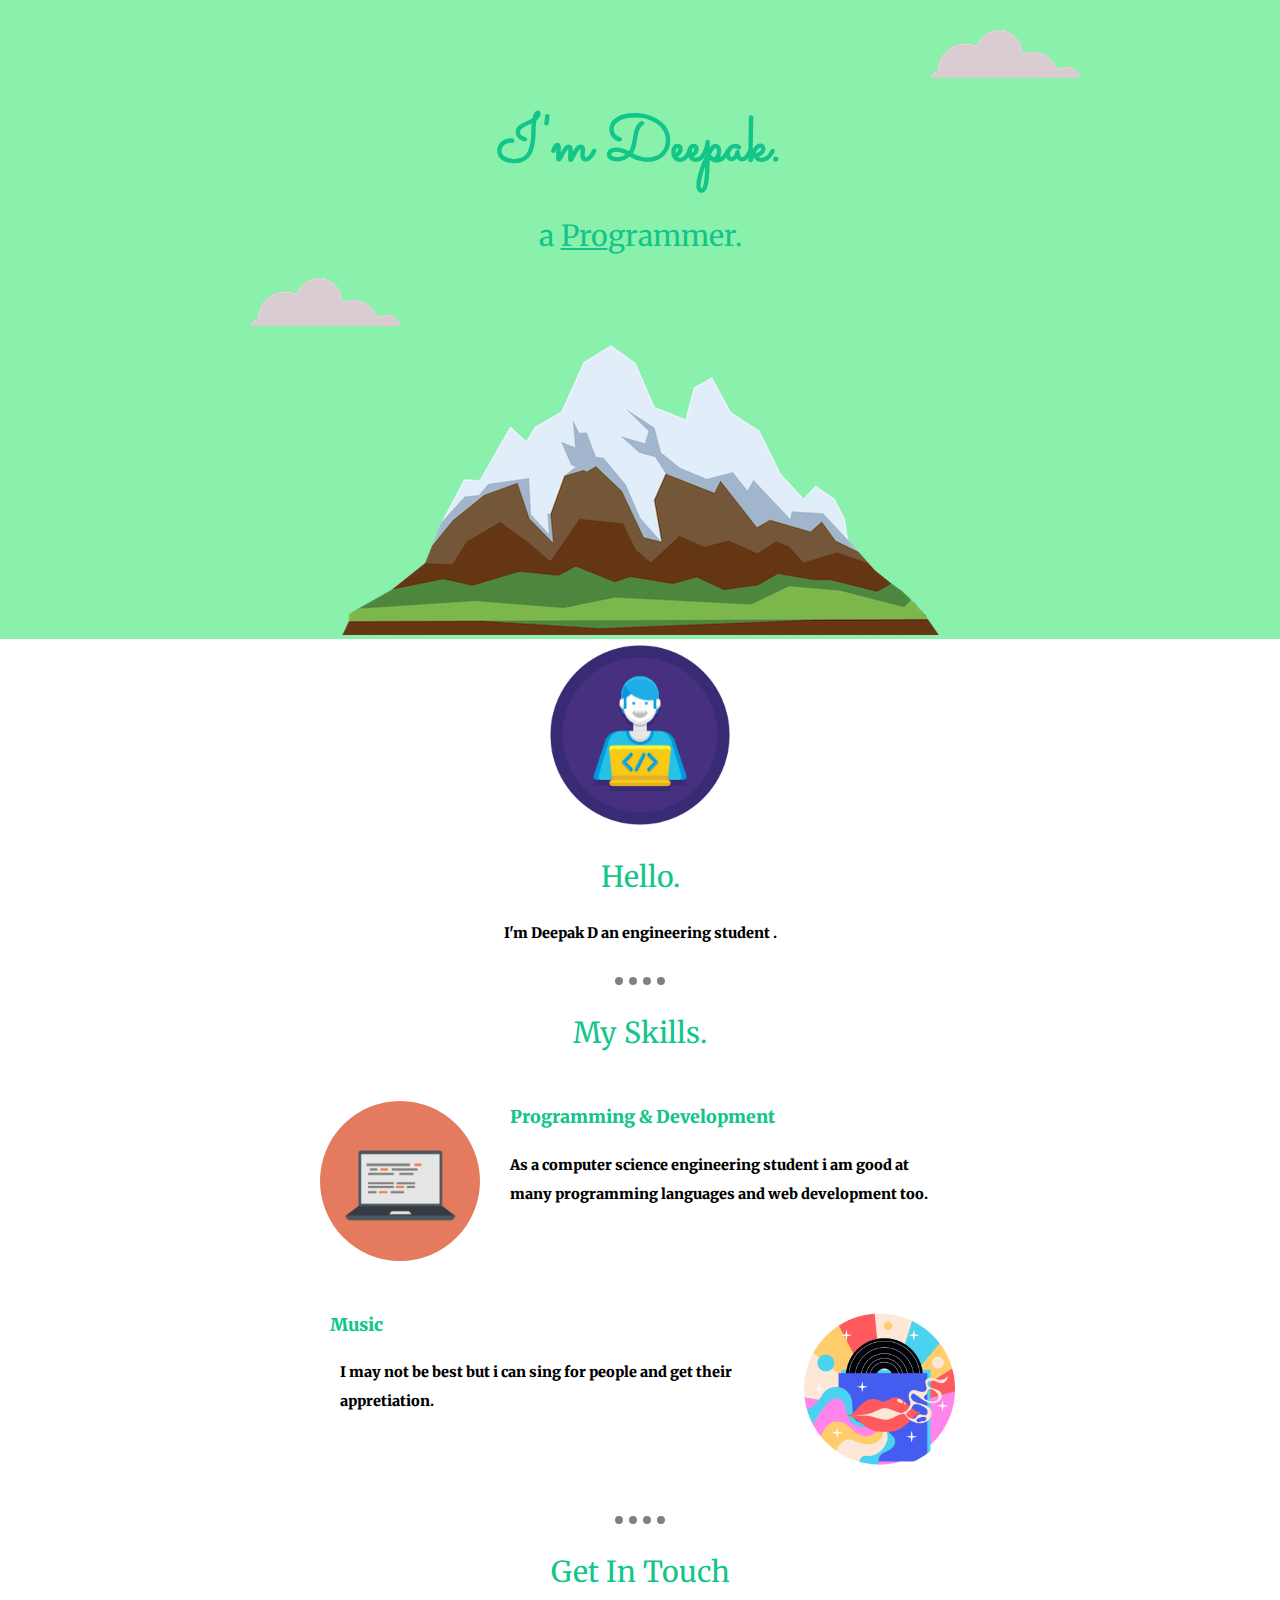
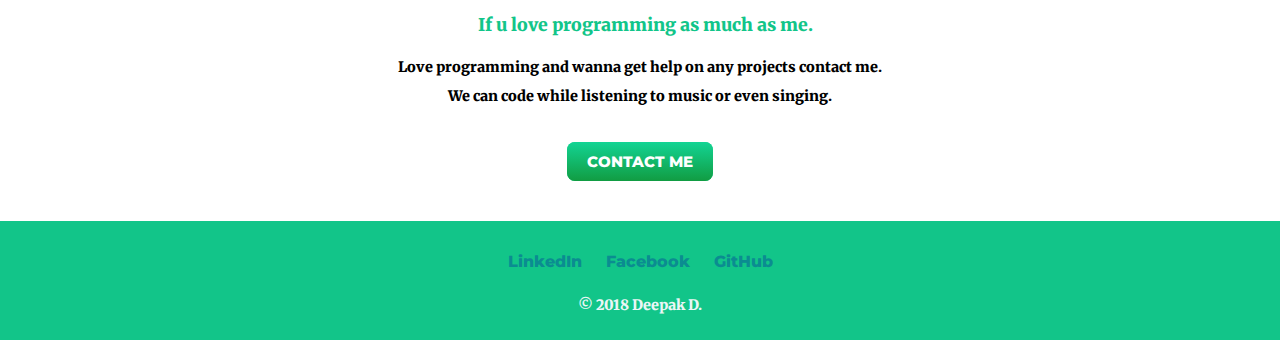
<file: CSS-My_Site/index.html>
<!DOCTYPE html>
<html lang="en">
<head>
    <link rel="preconnect" href="https://fonts.googleapis.com">
<link rel="preconnect" href="https://fonts.gstatic.com" crossorigin>
<link href="https://fonts.googleapis.com/css2?family=Dancing+Script&family=Merriweather:wght@300&family=Montserrat:wght@100&family=Sacramento&display=swap" rel="stylesheet">
    <link rel="stylesheet" href="Css/Styles.css">
    <meta charset="UTF-8">
    <meta http-equiv="X-UA-Compatible" content="IE=edge">
    <meta name="viewport" content="width=device-width, initial-scale=1.0">
    <title>Deepak D</title>
    <link rel="icon" href="CSS-My_Site/Icons/favicon.ico">
</head>
<body>
    <div class="tc">
        <img class="topcloud" src="CSS - My Site Images/cloud.png" alt="cloud">
        <h1>I'm Deepak.</h1>
        <h2>a <span>Pro</span>grammer.</h2>
        <img class="btmcloud" src="CSS - My Site Images/cloud.png" alt="cloud">
        <img class="mount" src="CSS - My Site Images/mountain.png" alt="mountain">
    </div>
    <div class="middle-container">
        <div class="profile">
          <img class="imag" src="CSS - My Site Images/programmer.png" alt="img">
          <h2>Hello.</h2>
          <p>I'm Deepak D an engineering student .</p>
        </div>
        <hr>
        <div class="skills">
          <h2>My Skills.</h2>
          <div class="skill-row">
            <img class="pimage" src="CSS - My Site Images/computer.png" alt="comp">
            <h3>Programming & Development</h3>
            <p>As a computer science engineering student i am good at many programming languages and web development too.</p>
          </div>
          <div class="skill-row">
            <img class="mimage" src="CSS - My Site Images/music-album.png" alt="">
            <h3>Music</h3>
            <p>I may not be best but i can sing for people and get their appretiation.</p>
          </div>
        </div>
        <hr>
        <div class="contact-me">
          <h2>Get In Touch</h2>
          <h3>If u love programming as much as me.</h3>
          <p>Love programming and wanna get help on any projects contact me.</p>
          <p>We can code while listening to music or even singing.</p>
          <a class="btn" href="mailto:deepak.d8296@gmail.com">CONTACT ME</a>
        </div>
      </div>
      
      
      <div class="bottom-container">
        <a class="footer-link" href="https://www.linkedin.com/in/deepak-d-4724831b8/">LinkedIn</a>
        <a class="footer-link" href="https://www.facebook.com/deepak.go.184/">Facebook</a>
        <a class="footer-link" href="https://github.com/Deezio">GitHub</a>
        <br>
        <br>
        <p class="copy ">© 2018 Deepak D.</p>
      </div>
</body>
</html>
</file>
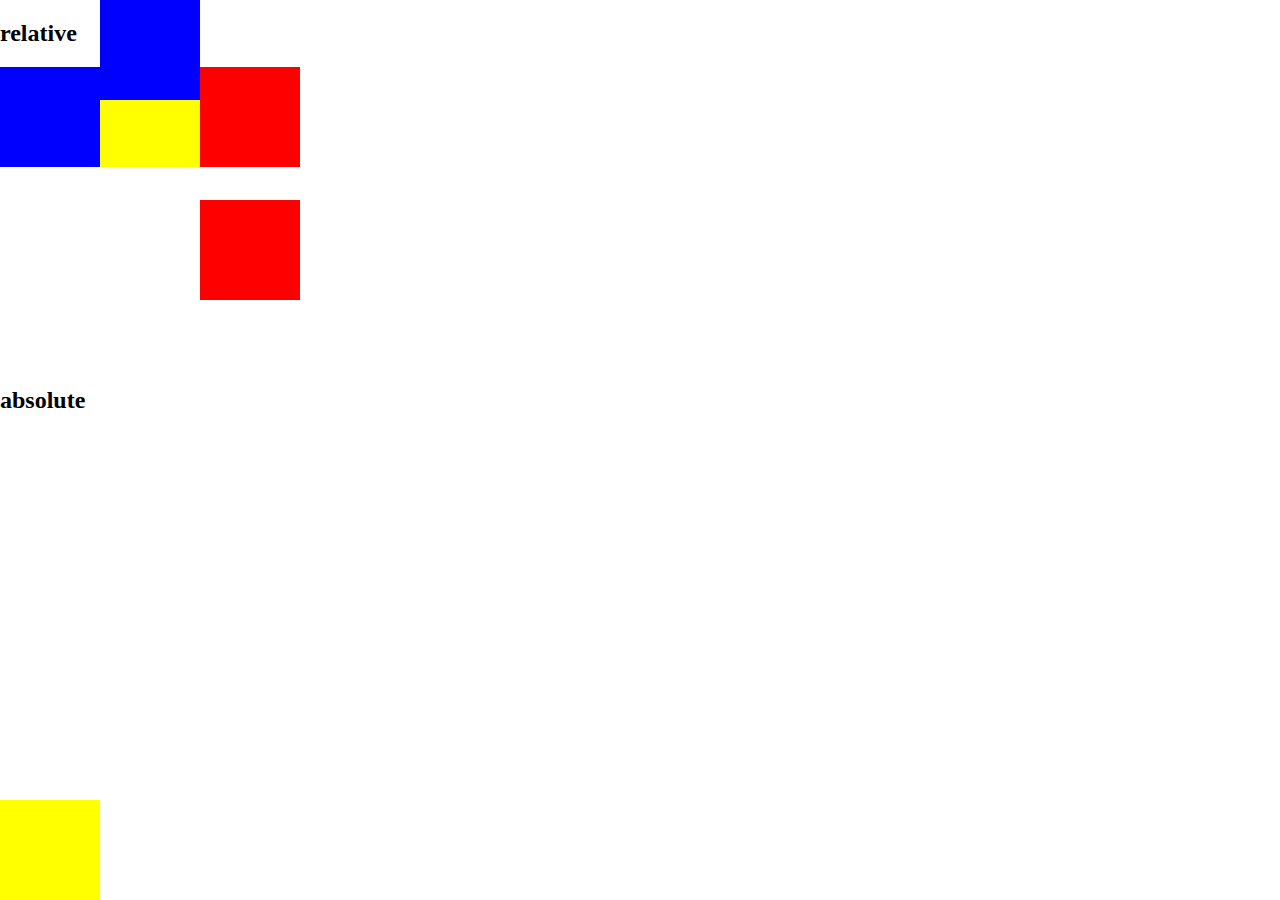
<file: CSS-My_Site/posistion/poslearnig.html>
<!DOCTYPE html>
<html lang="en">
<head>
    <link rel="stylesheet" href="/CSS-My_Site/Css/poslearnig.css">
    <meta charset="UTF-8">
    <meta http-equiv="X-UA-Compatible" content="IE=edge">
    <meta name="viewport" content="width=device-width, initial-scale=1.0">
    <title>Document</title>
</head>
<body>
    <h2>relative</h2>
    <div class="r">
        
    </div>
    <div class="b">
        
    </div>
    <div class="y">
        
    </div>
    <h2>absolute</h2>
    <div class="r1">
        
    </div>
    <div class="b1">
        
    </div>
    <div class="y1">
        
    </div>
</body>
</html>
</file>
<file: CSS-My_Site/Css/Styles.css>
.tc
{
    height: 100%;
    width: 100%;
    position: relative;
    padding-top: 100px;
    background-color: #80f0a5ea;
    margin-bottom: 0;
    padding-bottom: 0%;
    font-family: 'Merriweather', serif;
    font-weight: normal;
}
h2
{
    color: #12c589;
    font-family: 'Merriweather', serif;
    font-size: 1.8rem;
    font-weight: normal;
}
h3
{
    color: #12c589;
    font-family: 'Merriweather', serif;
    font-size: 1.1rem;
    font-weight: bolder; 
    margin-left: 10px;
}
h1
{
    color: #12c589;
    font-family: 'Sacramento', cursive;
    font-size: 4.0rem;
    margin: 0px auto 10px auto;
}
body
{
    text-align: center;
    font-weight: 800;
    font-family: 'Merriweather', serif;
    margin: 0px;
}
.btmcloud
{
    position: absolute;
    left: 250px;
}
.topcloud
{
    position: absolute;
    right: 200px;
    top: 30px;
}
span
{
    text-decoration: underline;
}
.bottom-container
{
    margin-top: 90px;
    background-color: #12c589;
    text-decoration: none;
    padding: 30px 0 20px;
}
.skill-row
{
    margin: 50px auto 100px;
    width: 50%;
    text-align: left;
    line-height: 200%;
}
.pimage
{
    float: left;
    width: 25%;
    border-radius: 100%;
    margin-right: 30px;
}
.mimage
{
    float: right;
    width: 25%;
    border-radius: 100%;
    margin-left: 30px;
}
.imag
{
    width: 15%;
}
hr
{
    margin: 30px auto 30px auto;
    border-style: none;
    border-top: dotted;
    border-width: 8px;
    width: 50px;
    border-color: grey;
}
p
{
    font-size: .9rem;
    font-weight: bolder;
    line-height: 200%;
    font-family: 'Merriweather', serif;
    margin: 0px 20px;
}
.btn
{
    background: #13d494;
    background-image: -webkit-linear-gradient(top, #13d494, #119c42);
    background-image: -moz-linear-gradient(top, #13d494, #119c42);
    background-image: -ms-linear-gradient(top, #13d494, #119c42);
    background-image: -o-linear-gradient(top, #13d494, #119c42);
    background-image: linear-gradient(to bottom, #13d494, #119c42);
    -webkit-border-radius: 8;
    -moz-border-radius: 8;
    border-radius: 8px;
    font-family: 'Montserrat', sans-serif;
    color: #ffffff;
    font-size: 15px;
    position: relative;
    top: 40px;
    padding: 10px 20px 10px 20px;
    text-decoration: none;
}
  
  .btn:hover {
    background: #32e379;
    background-image: -webkit-linear-gradient(top, #32e379, #2bc25b);
    background-image: -moz-linear-gradient(top, #32e379, #2bc25b);
    background-image: -ms-linear-gradient(top, #32e379, #2bc25b);
    background-image: -o-linear-gradient(top, #32e379, #2bc25b);
    background-image: linear-gradient(to bottom, #32e379, #2bc25b);
    text-decoration: none;
  }
a
{
      font-family: 'Montserrat',sans-serif;
      color: #0b8c91;
      margin: 20px 10px 20px;
      text-decoration: none;
}
  a:hover
  {
      color: #EAF6F6;
  }
.copy
{
    color: #EAF6F6;
}
</file>
<file: CSS-My_Site/Css/poslearnig.css>
.r
{
    width: 100px;
    height: 100px;
    background-color: red;
    position: relative;
    left: 200px;

}
.b
{
    width: 100px;
    height: 100px;
    background-color: blue;
    position: relative;
    bottom: 100px;
}
.y
{
    width: 100px;
    height: 100px;
    background-color: yellow;
    position: relative;
    left: 100px;
    bottom: 200px;
}
.r1
{
    width: 100px;
    height: 100px;
    background-color: red;
    position: absolute;
    left: 200px;
    top: 200px;
}
.b1
{
    width: 100px;
    height: 100px;
    background-color: blue;
    position: absolute;
    left: 100px;
    top: 0px;
}
.y1
{
    width: 100px;
    height: 100px;
    background-color: yellow;
    position: absolute;
    bottom: 0px;
}
.cont
{
    position: relative;
    width: 300px;
    height: 300px;
    background-color: grey;
}
body
{
    margin: 0;
}
.r2
{
    width: 100px;
    height: 100px;
    background-color: red;
    position: absolute;
    left: 200px;
}
.b2
{
    width: 100px;
    height: 100px;
    background-color: blue;
    position: absolute;
    left: 100px;
}
.y2
{
    width: 100px;
    height: 100px;
    background-color: yellow;
    position: absolute;
    
}
.cont
{
    position: relative;
    width: 300px;
    height: 300px;
    background-color: grey;
}
</file>
